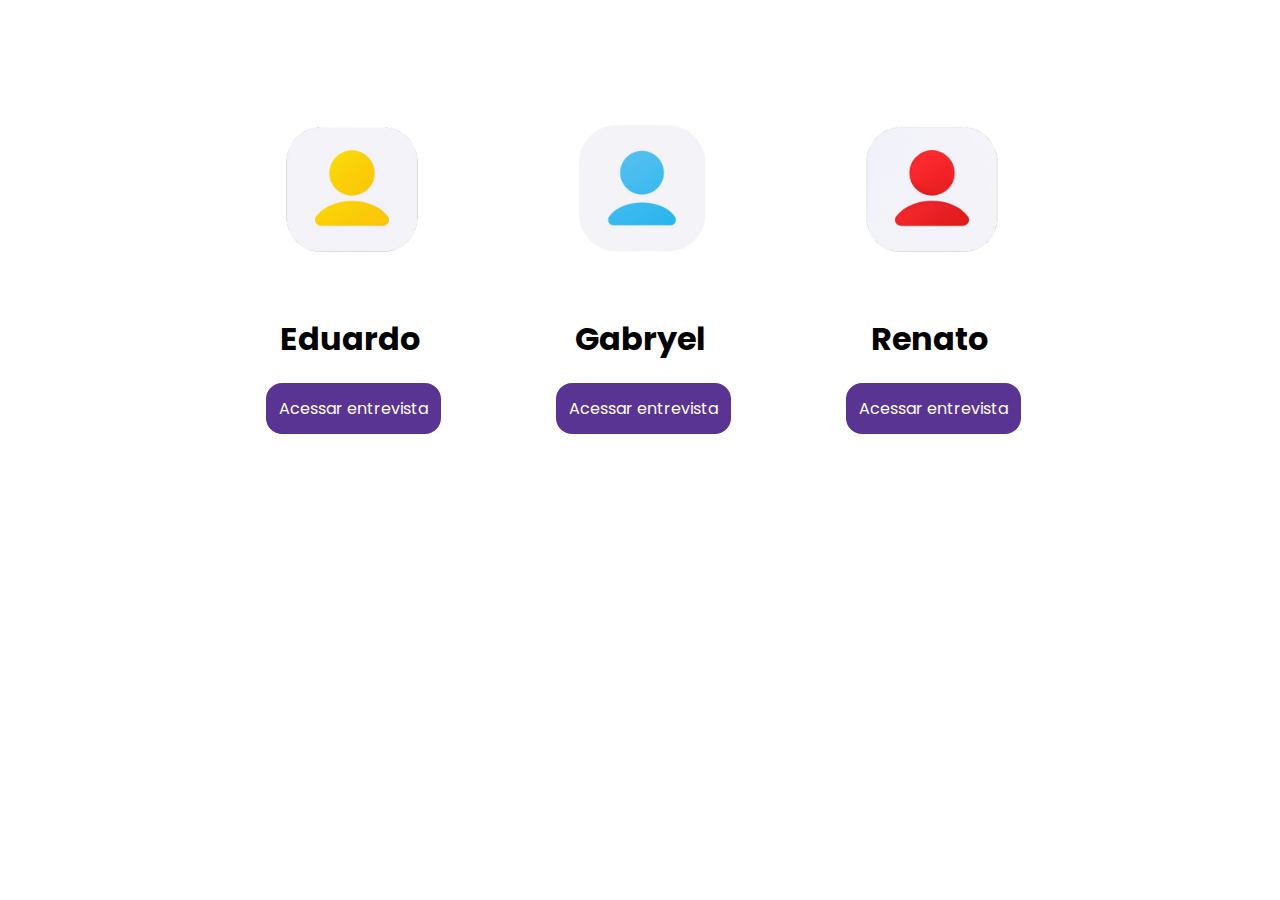
<file: index.html>
<!DOCTYPE html>
<html lang="pt-BR">
<head>
    <meta charset="UTF-8">
    <meta name="viewport" content="width=device-width, initial-scale=1.0">
    <link rel="preconnect" href="https://fonts.googleapis.com">
    <link rel="preconnect" href="https://fonts.gstatic.com" crossorigin>
    <link href="https://fonts.googleapis.com/css2?family=Poppins:ital,wght@0,100;0,200;0,300;0,400;0,500;0,600;0,700;0,800;0,900;1,100;1,200;1,300;1,400;1,500;1,600;1,700;1,800;1,900&display=swap" rel="stylesheet">
    <link rel="stylesheet" href="style.css">
    <title>Entrevistas</title>
</head>
<body>
    
    <section class="perfilDosEntrevistados">
        <div class="perfil1">
            <img src="img/perfil_amarelo.png" >
            <h1 class="NomeEntrevistado">Eduardo</h1>
            <button onclick="window.location.href= '/perfil_yelow/index.html'">Acessar entrevista</button>
        </div>

        <div class="perfil2">
            <img src="img/perfil_azul.png" alt="img2">
            <h1 class="NomeEntrevistado">Gabryel</h1>
            <button onclick="window.location.href= '/perfil_blue/index.html'">Acessar entrevista</button>
        </div>

        <div class="perfil3">
            <img src="img/perfil_vermelho.png" alt="img3">
            <h1 class="NomeEntrevistado">Renato</h1>
            <button onclick="window.location.href= '/perfil_red/red.html'">Acessar entrevista</button>
        </div>
    </section>
</body>
</html>
</file>
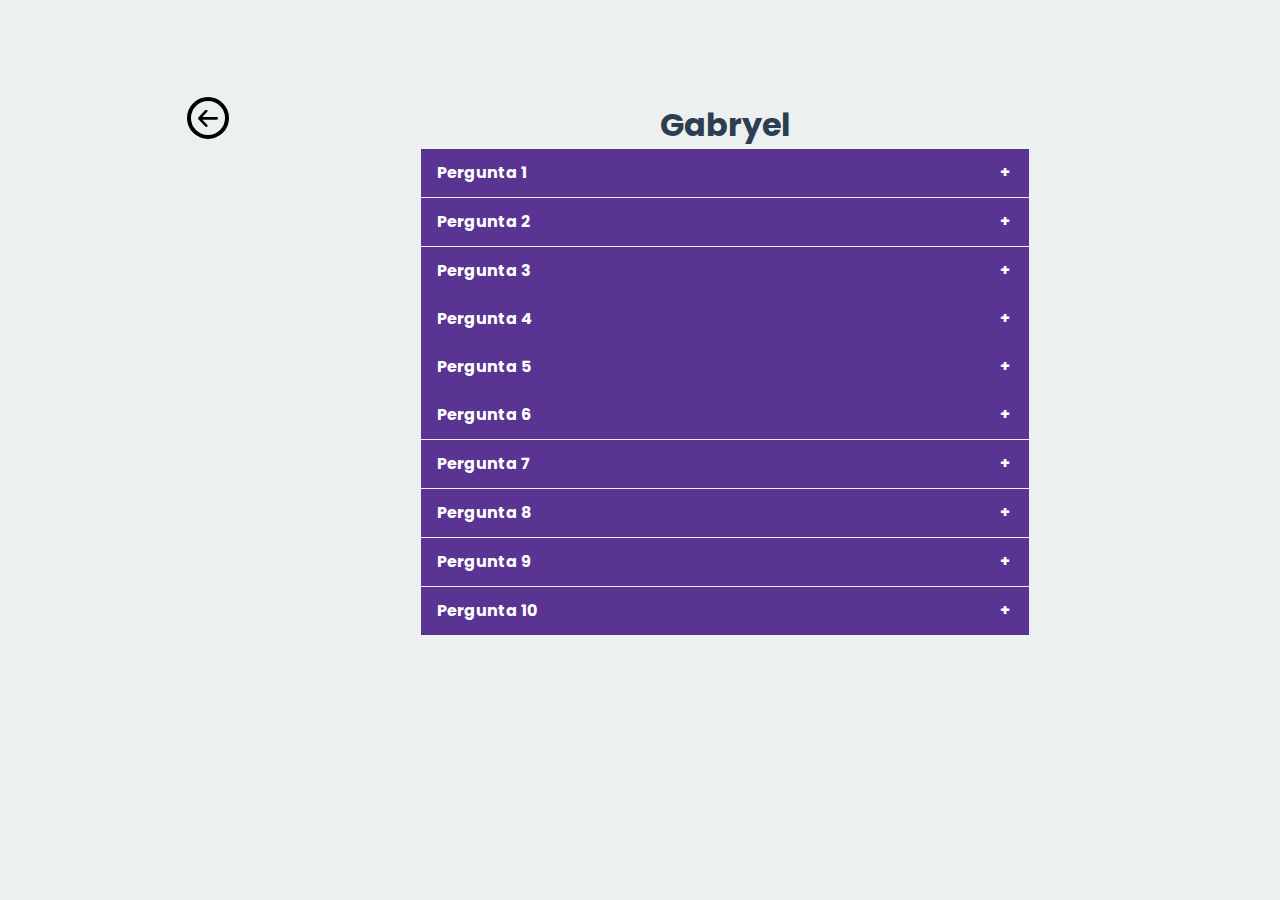
<file: perfil_blue/index.html>
<!DOCTYPE html>
<html lang="pt-BR">
<head>
    <meta charset="UTF-8">
    <meta name="viewport" content="width=device-width, initial-scale=1.0">
    <title>Entrevista</title>
    <link rel="preconnect" href="https://fonts.googleapis.com">
    <link rel="preconnect" href="https://fonts.gstatic.com" crossorigin>
    <link href="https://fonts.googleapis.com/css2?family=Poppins:ital,wght@0,100;0,200;0,300;0,400;0,500;0,600;0,700;0,800;0,900;1,100;1,200;1,300;1,400;1,500;1,600;1,700;1,800;1,900&display=swap" rel="stylesheet">
    <link rel="stylesheet" href="styles.css">
</head>
<body>

  <button class="button" onclick="window.location.href= '../index.html'">
    <div class="button-box">
      <span class="button-elem">
        <svg viewBox="0 0 46 40" xmlns="http://www.w3.org/2000/svg">
          <path
            d="M46 20.038c0-.7-.3-1.5-.8-2.1l-16-17c-1.1-1-3.2-1.4-4.4-.3-1.2 1.1-1.2 3.3 0 4.4l11.3 11.9H3c-1.7 0-3 1.3-3 3s1.3 3 3 3h33.1l-11.3 11.9c-1 1-1.2 3.3 0 4.4 1.2 1.1 3.3.8 4.4-.3l16-17c.5-.5.8-1.1.8-1.9z"
          ></path>
        </svg>
      </span>
      <span class="button-elem">
        <svg viewBox="0 0 46 40">
          <path
            d="M46 20.038c0-.7-.3-1.5-.8-2.1l-16-17c-1.1-1-3.2-1.4-4.4-.3-1.2 1.1-1.2 3.3 0 4.4l11.3 11.9H3c-1.7 0-3 1.3-3 3s1.3 3 3 3h33.1l-11.3 11.9c-1 1-1.2 3.3 0 4.4 1.2 1.1 3.3.8 4.4-.3l16-17c.5-.5.8-1.1.8-1.9z"
          ></path>
        </svg>
      </span>
    </div>
  </button>
    
  <div class="wrapper">
    <div class="half">
      <h1>Gabryel</h1>
       <!-- Pergunta 1 -->
       <div class="tab">
        <input id="tab-one"   type="checkbox" name="tabs">
        <label for="tab-one">Pergunta 1</label>
        <div class="tab-content">
          <p>Quais linguagens de programação você domina e em quais projetos já as utilizou?</p>
          <!-- From Uiverse.io by ahmed150up --> 
          <div class="voice-chat-card">
            <div class="voice-chat-card-header">
              <img class="avatar" src="../img/perfil_azul.png">
              <div class="username">Gabryel - TI</div>
              <div class="status"></div>
            </div>
            <div class="voice-chat-card-body">

              <div class="audio-container">
                <audio controls="">
                  <source type="audio/wav" src="../audios/Gabryel/audio 1 - Gab.wav">
                  Your browser does not support the audio element.
                </audio>
              </div>
            </div>
          </div>

        </div>
      </div>
      <div class="tab">
        <input id="tab-two"   type="checkbox" name="tabs">
        <label for="tab-two">Pergunta 2</label>
        <div class="tab-content">
          <p>Prefere trabalhar em equipe ou de forma mais independente? Por quê?</p>
          <!-- From Uiverse.io by ahmed150up --> 
            <div class="voice-chat-card">
              <div class="voice-chat-card-header">
                <img class="avatar" src="../img/perfil_azul.png">
                <div class="username">Gabryel - TI</div>
                <div class="status"></div>
              </div>
              <div class="voice-chat-card-body">

                <div class="audio-container">
                  <audio controls="">
                    <source type="audio/wav" src="../audios/Gabryel/audio 2 - Gab.wav">
                    Your browser does not support the audio element.
                  </audio>
                </div>
              </div>
</div>


        </div>
        
      </div>

      <!-- Pergunta 3 -->
      <div class="tab">
        <input id="tab-three" type="checkbox" name="tabs">
        <label for="tab-three">Pergunta 3</label>
        <div class="tab-content">
          <p>Onde você se vê na área de T.I. nos próximos 3 a 5 anos?</p>
          <div class="voice-chat-card">
            <div class="voice-chat-card-header">
              <img class="avatar" src="../img/perfil_azul.png">
              <div class="username">Gabryel - TI</div>
              <div class="status"></div>
            </div>
            <div class="voice-chat-card-body">

              <div class="audio-container">
                <audio controls="">
                  <source type="audio/wav" src="../audios/Gabryel/audio 3 - Gab.wav">
                  Your browser does not support the audio element.
                </audio>
              </div>
            </div>
        </div>
      </div>

      <!-- Pergunta 4 -->
      <div class="tab">
        <input id="tab-four"  type="checkbox" name="tabs">
        <label for="tab-four">Pergunta 4</label>
        <div class="tab-content">
          <p>Tem alguma especialização que gostaria de seguir?</p>
          <div class="voice-chat-card">
            <div class="voice-chat-card-header">
              <img class="avatar" src="../img/perfil_azul.png">
              <div class="username">Gabryel - TI</div>
              <div class="status"></div>
            </div>
            <div class="voice-chat-card-body">

              <div class="audio-container">
                <audio controls="">
                  <source type="audio/wav" src="../audios/Gabryel/audio 4 - Gab.wav">
                  Your browser does not support the audio element.
                </audio>
              </div>
            </div>
        </div>
      </div>

      <!-- Pergunta 5 -->
      <div class="tab">
        <input id="tab-five"  type="checkbox" name="tabs">
        <label for="tab-five">Pergunta 5</label>
        <div class="tab-content">
          <p>Você prefere trabalhar com back-end, front-end ou full stack? Por quê?</p>
          <div class="voice-chat-card">
            <div class="voice-chat-card-header">
              <img class="avatar" src="../img/perfil_azul.png">
              <div class="username">Gabryel - TI</div>
              <div class="status"></div>
            </div>
            <div class="voice-chat-card-body">

              <div class="audio-container">
                <audio controls="">
                  <source type="audio/wav" src="../audios/Gabryel/audio 5 - Gab.wav">
                  Your browser does not support the audio element.
                </audio>
              </div>
            </div>
        </div>
      </div>

      <!-- Pergunta 6 -->
      <div class="tab">
        <input id="tab-six"   type="checkbox" name="tabs">
        <label for="tab-six">Pergunta 6</label>
        <div class="tab-content">
          <p>Que tipo de banco de dados você costuma utilizar e por quê?</p>
          <div class="voice-chat-card">
            <div class="voice-chat-card-header">
              <img class="avatar" src="../img/perfil_azul.png">
              <div class="username">Gabryel - TI</div>
              <div class="status"></div>
            </div>
            <div class="voice-chat-card-body">

              <div class="audio-container">
                <audio controls="">
                  <source type="audio/wav" src="../audios/Gabryel/audio 6 - Gab.wav">
                  Your browser does not support the audio element.
                </audio>
              </div>
            </div>
          </div>
        </div>
      </div>

      <!-- Pergunta 7 -->
      <div class="tab">
        <input id="tab-seven" type="checkbox" name="tabs">
        <label for="tab-seven">Pergunta 7</label>
        <div class="tab-content">
          <p>Qual o seu nível de experiência com bancos de dados?</p>
          <div class="voice-chat-card">
            <div class="voice-chat-card-header">
              <img class="avatar" src="../img/perfil_azul.png">
              <div class="username">Gabryel - TI</div>
              <div class="status"></div>
            </div>
            <div class="voice-chat-card-body">

              <div class="audio-container">
                <audio controls="">
                  <source type="audio/wav" src="../audios/Gabryel/audio 7 - Gab.wav">
                  Your browser does not support the audio element.
                </audio>
              </div>
            </div>
        </div>
        </div>
      </div>

      <!-- Pergunta 8 -->
      <div class="tab">
        <input id="tab-eight" type="checkbox" name="tabs">
        <label for="tab-eight">Pergunta 8</label>
        <div class="tab-content">
          <p>Qual foi o seu projeto mais desafiador?</p>
          <div class="voice-chat-card">
            <div class="voice-chat-card-header">
              <img class="avatar" src="../img/perfil_azul.png">
              <div class="username">Gabryel - TI</div>
              <div class="status"></div>
            </div>
            <div class="voice-chat-card-body">

              <div class="audio-container">
                <audio controls="">
                  <source type="audio/wav" src="../audios/Gabryel/audio 8 - Gab.wav">
                  Your browser does not support the audio element.
                </audio>
              </div>
            </div>
        </div>
        </div>
      </div>

      <!-- Pergunta 9 -->
      <div class="tab">
        <input id="tab-nine"  type="checkbox" name="tabs">
        <label for="tab-nine">Pergunta 9</label>
        <div class="tab-content">
          <p>Quais são as tecnologias ou tendências que mais te empolgam no momento?</p>
          <div class="voice-chat-card">
            <div class="voice-chat-card-header">
              <img class="avatar" src="../img/perfil_azul.png">
              <div class="username">Gabryel - TI</div>
              <div class="status"></div>
            </div>
            <div class="voice-chat-card-body">

              <div class="audio-container">
                <audio controls="">
                  <source type="audio/wav" src="../audios/Gabryel/audio 9 - Gab.wav">
                  Your browser does not support the audio element.
                </audio>
              </div>
            </div>
        </div>
        </div>
      </div>

      <!-- Pergunta 10 -->
      <div class="tab">
        <input id="tab-ten"   type="checkbox" name="tabs">
        <label for="tab-ten">Pergunta 10</label>
        <div class="tab-content">
          <p>Como você costuma organizar seu fluxo de trabalho (tarefas, versionamento, testes etc.)?</p>
          <div class="voice-chat-card">
            <div class="voice-chat-card-header">
              <img class="avatar" src="../img/perfil_azul.png">
              <div class="username">Gabryel - TI</div>
              <div class="status"></div>
            </div>
            <div class="voice-chat-card-body">

              <div class="audio-container">
                <audio controls="">
                  <source type="audio/wav" src="../audios/Gabryel/audio 10 - Gab.wav">
                  Your browser does not support the audio element.
                </audio>
              </div>
            </div>
        </div>
        </div>
      </div>

    </div>
  </div>

</body>
</html>
</file>
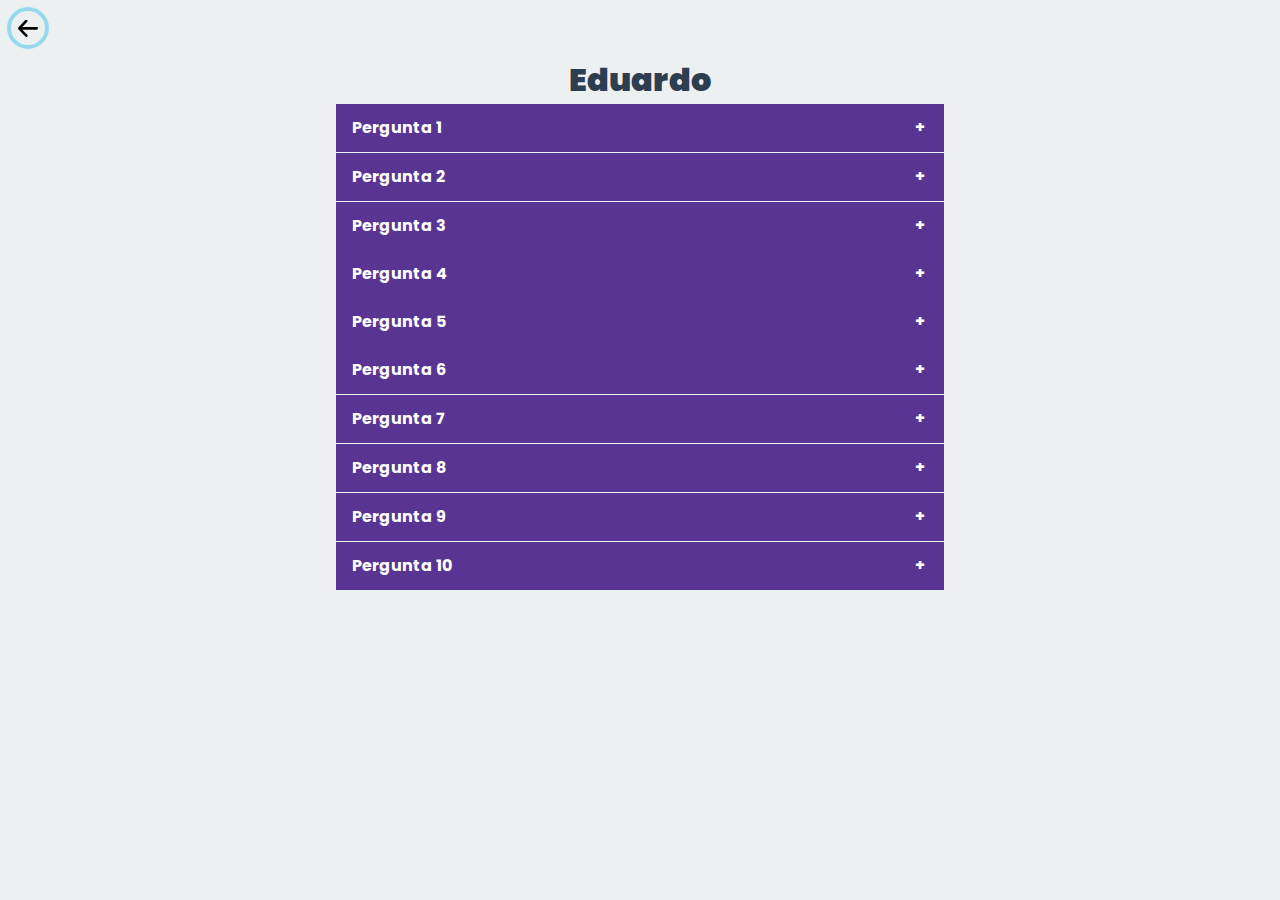
<file: perfil_yelow/index.html>
<!DOCTYPE html>
<html lang="pt-BR">
<head>
  <meta charset="UTF-8">
  <meta name="viewport" content="width=device-width,initial-scale=1.0">
  <link rel="preconnect" href="https://fonts.googleapis.com">
    <link rel="preconnect" href="https://fonts.gstatic.com" crossorigin>
    <link href="https://fonts.googleapis.com/css2?family=Poppins:ital,wght@0,100;0,200;0,300;0,400;0,500;0,600;0,700;0,800;0,900;1,100;1,200;1,300;1,400;1,500;1,600;1,700;1,800;1,900&display=swap" rel="stylesheet">
  <link rel="stylesheet" href="index.css">
  <title>Entrevista</title>
</head>
<body>
  <button class="button" onclick="window.location.href= '../index.html'">
    <div class="button-box">
      <span class="button-elem">
        <svg viewBox="0 0 46 40" xmlns="http://www.w3.org/2000/svg">
          <path
            d="M46 20.038c0-.7-.3-1.5-.8-2.1l-16-17c-1.1-1-3.2-1.4-4.4-.3-1.2 1.1-1.2 3.3 0 4.4l11.3 11.9H3c-1.7 0-3 1.3-3 3s1.3 3 3 3h33.1l-11.3 11.9c-1 1-1.2 3.3 0 4.4 1.2 1.1 3.3.8 4.4-.3l16-17c.5-.5.8-1.1.8-1.9z"
          ></path>
        </svg>
      </span>
      <span class="button-elem">
        <svg viewBox="0 0 46 40">
          <path
            d="M46 20.038c0-.7-.3-1.5-.8-2.1l-16-17c-1.1-1-3.2-1.4-4.4-.3-1.2 1.1-1.2 3.3 0 4.4l11.3 11.9H3c-1.7 0-3 1.3-3 3s1.3 3 3 3h33.1l-11.3 11.9c-1 1-1.2 3.3 0 4.4 1.2 1.1 3.3.8 4.4-.3l16-17c.5-.5.8-1.1.8-1.9z"
          ></path>
        </svg>
      </span>
    </div>
  </button>

  <div class="wrapper">
    <div class="half">
      <h1 id="titulopess"><strong>Eduardo</strong></h1>

      <!-- Pergunta 1 -->
      <div class="tab">
        <input id="tab-one"   type="checkbox" name="tabs">
        <label for="tab-one">Pergunta 1</label>
        <div class="tab-content">
          <p>Quais linguagens de programação você domina e em quais projetos já as utilizou?</p>
          <!-- From Uiverse.io by ahmed150up --> 
          <div class="voice-chat-card">
            <div class="voice-chat-card-header">
              <img class="avatar" src="../img/perfil_amarelo.png">
              <div class="username">Eduardo - TI</div>
              <div class="status"></div>
            </div>
            <div class="voice-chat-card-body">

              <div class="audio-container">
                <audio controls="">
                  <source type="audio/mp3" src="../audios/Eduardo/audio 1 edu.waw">
                  Your browser does not support the audio element.
                </audio>
              </div>
            </div>
</div>

        </div>
      </div>

      <!-- Pergunta 2 -->
      <div class="tab">
        <input id="tab-two"   type="checkbox" name="tabs">
        <label for="tab-two">Pergunta 2</label>
        <div class="tab-content">
          <p>Prefere trabalhar em equipe ou de forma mais independente? Por quê?</p>
          <!-- From Uiverse.io by ahmed150up --> 
            <div class="voice-chat-card">
              <div class="voice-chat-card-header">
                <img class="avatar" src="../img/perfil_amarelo.png">
                <div class="username">Eduardo - TI</div>
                <div class="status"></div>
              </div>
              <div class="voice-chat-card-body">

                <div class="audio-container">
                  <audio controls="">
                    <source type="audio/mp3" src="../audios/Eduardo/audio 2 - edu.wav">
                    Your browser does not support the audio element.
                  </audio>
                </div>
              </div>
</div>


        </div>
        
      </div>

      <!-- Pergunta 3 -->
      <div class="tab">
        <input id="tab-three" type="checkbox" name="tabs">
        <label for="tab-three">Pergunta 3</label>
        <div class="tab-content">
          <p>Onde você se vê na área de T.I. nos próximos 3 a 5 anos?</p>
          <div class="voice-chat-card">
            <div class="voice-chat-card-header">
              <img class="avatar" src="../img/perfil_amarelo.png">
              <div class="username">Eduardo - TI</div>
              <div class="status"></div>
            </div>
            <div class="voice-chat-card-body">

              <div class="audio-container">
                <audio controls="">
                  <source type="audio/mp3" src="../audios/Eduardo/audio 3 - edu.waw">
                  Your browser does not support the audio element.
                </audio>
              </div>
            </div>
        </div>
      </div>

      <!-- Pergunta 4 -->
      <div class="tab">
        <input id="tab-four"  type="checkbox" name="tabs">
        <label for="tab-four">Pergunta 4</label>
        <div class="tab-content">
          <p>Tem alguma especialização que gostaria de seguir?</p>
          <div class="voice-chat-card">
            <div class="voice-chat-card-header">
              <img class="avatar" src="../img/perfil_amarelo.png">
              <div class="username">Eduardo - TI</div>
              <div class="status"></div>
            </div>
            <div class="voice-chat-card-body">

              <div class="audio-container">
                <audio controls="">
                  <source type="audio/mp3" src="../audios/Eduardo/audio 4 - edu.wav">
                  Your browser does not support the audio element.
                </audio>
              </div>
            </div>
        </div>
      </div>

      <!-- Pergunta 5 -->
      <div class="tab">
        <input id="tab-five"  type="checkbox" name="tabs">
        <label for="tab-five">Pergunta 5</label>
        <div class="tab-content">
          <p>Você prefere trabalhar com back-end, front-end ou full stack? Por quê?</p>
          <div class="voice-chat-card">
            <div class="voice-chat-card-header">
              <img class="avatar" src="../img/perfil_amarelo.png">
              <div class="username">Eduardo - TI</div>
              <div class="status"></div>
            </div>
            <div class="voice-chat-card-body">

              <div class="audio-container">
                <audio controls="">
                  <source type="audio/mp3" src="../audios/Eduardo/audio 5 - edu.wav">
                  Your browser does not support the audio element.
                </audio>
              </div>
            </div>
        </div>
      </div>

      <!-- Pergunta 6 -->
      <div class="tab">
        <input id="tab-six"   type="checkbox" name="tabs">
        <label for="tab-six">Pergunta 6</label>
        <div class="tab-content">
          <p>Que tipo de banco de dados você costuma utilizar e por quê?</p>
          <div class="voice-chat-card">
            <div class="voice-chat-card-header">
              <img class="avatar" src="../img/perfil_amarelo.png">
              <div class="username">Eduardo - TI</div>
              <div class="status"></div>
            </div>
            <div class="voice-chat-card-body">

              <div class="audio-container">
                <audio controls="">
                  <source type="audio/mp3" src="../audios/Eduardo/audio 6 - edu.wav">
                  Your browser does not support the audio element.
                </audio>
              </div>
            </div>
          </div>
        </div>
      </div>

      <!-- Pergunta 7 -->
      <div class="tab">
        <input id="tab-seven" type="checkbox" name="tabs">
        <label for="tab-seven">Pergunta 7</label>
        <div class="tab-content">
          <p>Qual o seu nível de experiência com bancos de dados?</p>
          <div class="voice-chat-card">
            <div class="voice-chat-card-header">
              <img class="avatar" src="../img/perfil_amarelo.png">
              <div class="username">Eduardo - TI</div>
              <div class="status"></div>
            </div>
            <div class="voice-chat-card-body">

              <div class="audio-container">
                <audio controls="">
                  <source type="audio/mp3" src="../audios/Eduardo/audio 7 - edu.wav">
                  Your browser does not support the audio element.
                </audio>
              </div>
            </div>
        </div>
        </div>
      </div>

      <!-- Pergunta 8 -->
      <div class="tab">
        <input id="tab-eight" type="checkbox" name="tabs">
        <label for="tab-eight">Pergunta 8</label>
        <div class="tab-content">
          <p>Qual foi o seu projeto mais desafiador?</p>
          <div class="voice-chat-card">
            <div class="voice-chat-card-header">
              <img class="avatar" src="../img/perfil_amarelo.png">
              <div class="username">Eduardo - TI</div>
              <div class="status"></div>
            </div>
            <div class="voice-chat-card-body">

              <div class="audio-container">
                <audio controls="">
                  <source type="audio/mp3" src="../audios/Eduardo/audio 8 - edu.wav">
                  Your browser does not support the audio element.
                </audio>
              </div>
            </div>
        </div>
        </div>
      </div>

      <!-- Pergunta 9 -->
      <div class="tab">
        <input id="tab-nine"  type="checkbox" name="tabs">
        <label for="tab-nine">Pergunta 9</label>
        <div class="tab-content">
          <p>Quais são as tecnologias ou tendências que mais te empolgam no momento?</p>
          <div class="voice-chat-card">
            <div class="voice-chat-card-header">
              <img class="avatar" src="../img/perfil_amarelo.png">
              <div class="username">Eduardo - TI</div>
              <div class="status"></div>
            </div>
            <div class="voice-chat-card-body">

              <div class="audio-container">
                <audio controls="">
                  <source type="audio/mp3" src="../audios/Eduardo/audio 9 - edu.wav">
                  Your browser does not support the audio element.
                </audio>
              </div>
            </div>
        </div>
        </div>
      </div>

      <!-- Pergunta 10 -->
      <div class="tab">
        <input id="tab-ten"   type="checkbox" name="tabs">
        <label for="tab-ten">Pergunta 10</label>
        <div class="tab-content">
          <p>Como você costuma organizar seu fluxo de trabalho (tarefas, versionamento, testes etc.)?</p>
          <div class="voice-chat-card">
            <div class="voice-chat-card-header">
              <img class="avatar" src="../img/perfil_amarelo.png">
              <div class="username">Eduardo - TI</div>
              <div class="status"></div>
            </div>
            <div class="voice-chat-card-body">

              <div class="audio-container">
                <audio controls="">
                  <source type="audio/mp3" src="../audios/Eduardo/audio 10 - edu.wav">
                  Your browser does not support the audio element.
                </audio>
              </div>
            </div>
        </div>
        </div>
      </div>

    </div>
  </div>
</body>
</html>
</file>
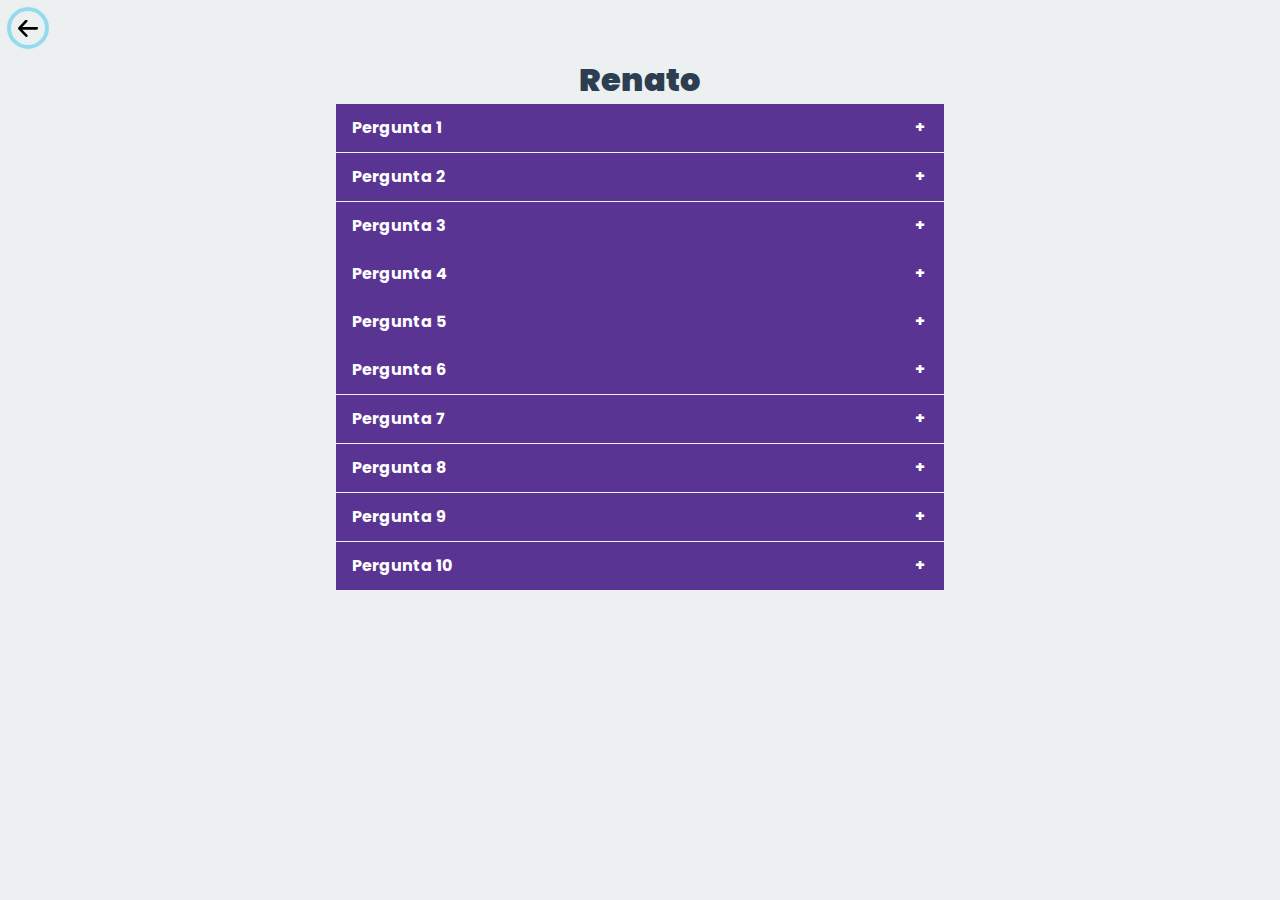
<file: perfil_red/red.html>
<!DOCTYPE html>
<html lang="pt-BR">
<head>
    <meta charset="UTF-8">
    <meta name="viewport" content="width=device-width, initial-scale=1.0">
    <link rel="preconnect" href="https://fonts.googleapis.com">
    <link rel="preconnect" href="https://fonts.gstatic.com" crossorigin>
    <link href="https://fonts.googleapis.com/css2?family=Poppins:ital,wght@0,100;0,200;0,300;0,400;0,500;0,600;0,700;0,800;0,900;1,100;1,200;1,300;1,400;1,500;1,600;1,700;1,800;1,900&display=swap" rel="stylesheet">
    <link rel="stylesheet" href="red.css">
    <title>Entrevista</title>
</head>
<body>

<button class="button" onclick="window.location.href= '../index.html'">
    <div class="button-box">
      <span class="button-elem">
        <svg viewBox="0 0 46 40" xmlns="http://www.w3.org/2000/svg">
          <path
            d="M46 20.038c0-.7-.3-1.5-.8-2.1l-16-17c-1.1-1-3.2-1.4-4.4-.3-1.2 1.1-1.2 3.3 0 4.4l11.3 11.9H3c-1.7 0-3 1.3-3 3s1.3 3 3 3h33.1l-11.3 11.9c-1 1-1.2 3.3 0 4.4 1.2 1.1 3.3.8 4.4-.3l16-17c.5-.5.8-1.1.8-1.9z"
          ></path>
        </svg>
      </span>
      <span class="button-elem">
        <svg viewBox="0 0 46 40">
          <path
            d="M46 20.038c0-.7-.3-1.5-.8-2.1l-16-17c-1.1-1-3.2-1.4-4.4-.3-1.2 1.1-1.2 3.3 0 4.4l11.3 11.9H3c-1.7 0-3 1.3-3 3s1.3 3 3 3h33.1l-11.3 11.9c-1 1-1.2 3.3 0 4.4 1.2 1.1 3.3.8 4.4-.3l16-17c.5-.5.8-1.1.8-1.9z"
          ></path>
        </svg>
      </span>
    </div>
  </button>
  
  <div class="wrapper">
    <div class="half">
      <h1 id="titulopess"><strong>Renato</strong></h1>

      <!-- Pergunta 1 -->
      <div class="tab">
        <input id="tab-one"   type="checkbox" name="tabs">
        <label for="tab-one">Pergunta 1</label>
        <div class="tab-content">
          <p>Quais linguagens de programação você domina e em quais projetos já as utilizou?</p>
          <!-- From Uiverse.io by ahmed150up --> 
          <div class="voice-chat-card">
            <div class="voice-chat-card-header">
              <img class="avatar" src="../img/perfil_vermelho.png">
              <div class="username">Renato - TI</div>
              <div class="status"></div>
            </div>
            <div class="voice-chat-card-body">

              <div class="audio-container">
                <audio controls="">
                  <source type="audio/mp3" src="../audios/Eduardo/audio 1 edu.waw">
                  Your browser does not support the audio element.
                </audio>
              </div>
            </div>
</div>

        </div>
      </div>

      <!-- Pergunta 2 -->
      <div class="tab">
        <input id="tab-two"   type="checkbox" name="tabs">
        <label for="tab-two">Pergunta 2</label>
        <div class="tab-content">
          <p>Prefere trabalhar em equipe ou de forma mais independente? Por quê?</p>
          <!-- From Uiverse.io by ahmed150up --> 
            <div class="voice-chat-card">
              <div class="voice-chat-card-header">
                <img class="avatar" src="../img/perfil_vermelho.png">
                <div class="username">Renato - TI</div>
                <div class="status"></div>
              </div>
              <div class="voice-chat-card-body">

                <div class="audio-container">
                  <audio controls="">
                    <source type="audio/mp3" src="../audios/Eduardo/audio 2 - edu.wav">
                    Your browser does not support the audio element.
                  </audio>
                </div>
              </div>
</div>


        </div>
        
      </div>

      <!-- Pergunta 3 -->
      <div class="tab">
        <input id="tab-three" type="checkbox" name="tabs">
        <label for="tab-three">Pergunta 3</label>
        <div class="tab-content">
          <p>Onde você se vê na área de T.I. nos próximos 3 a 5 anos?</p>
          <div class="voice-chat-card">
            <div class="voice-chat-card-header">
              <img class="avatar" src="../img/perfil_vermelho.png">
              <div class="username">Renato - TI</div>
              <div class="status"></div>
            </div>
            <div class="voice-chat-card-body">

              <div class="audio-container">
                <audio controls="">
                  <source type="audio/mp3" src="../audios/Eduardo/audio 3 - edu.waw">
                  Your browser does not support the audio element.
                </audio>
              </div>
            </div>
        </div>
      </div>

      <!-- Pergunta 4 -->
      <div class="tab">
        <input id="tab-four"  type="checkbox" name="tabs">
        <label for="tab-four">Pergunta 4</label>
        <div class="tab-content">
          <p>Tem alguma especialização que gostaria de seguir?</p>
          <div class="voice-chat-card">
            <div class="voice-chat-card-header">
              <img class="avatar" src="../img/perfil_vermelho.png">
              <div class="username">Renato - TI</div>
              <div class="status"></div>
            </div>
            <div class="voice-chat-card-body">

              <div class="audio-container">
                <audio controls="">
                  <source type="audio/mp3" src="../audios/Eduardo/audio 4 - edu.wav">
                  Your browser does not support the audio element.
                </audio>
              </div>
            </div>
        </div>
      </div>

      <!-- Pergunta 5 -->
      <div class="tab">
        <input id="tab-five"  type="checkbox" name="tabs">
        <label for="tab-five">Pergunta 5</label>
        <div class="tab-content">
          <p>Você prefere trabalhar com back-end, front-end ou full stack? Por quê?</p>
          <div class="voice-chat-card">
            <div class="voice-chat-card-header">
              <img class="avatar" src="../img/perfil_vermelho.png">
              <div class="username">Renato - TI</div>
              <div class="status"></div>
            </div>
            <div class="voice-chat-card-body">

              <div class="audio-container">
                <audio controls="">
                  <source type="audio/mp3" src="../audios/Eduardo/audio 5 - edu.wav">
                  Your browser does not support the audio element.
                </audio>
              </div>
            </div>
        </div>
      </div>

      <!-- Pergunta 6 -->
      <div class="tab">
        <input id="tab-six"   type="checkbox" name="tabs">
        <label for="tab-six">Pergunta 6</label>
        <div class="tab-content">
          <p>Que tipo de banco de dados você costuma utilizar e por quê?</p>
          <div class="voice-chat-card">
            <div class="voice-chat-card-header">
              <img class="avatar" src="../img/perfil_vermelho.png">
              <div class="username">Renato - TI</div>
              <div class="status"></div>
            </div>
            <div class="voice-chat-card-body">

              <div class="audio-container">
                <audio controls="">
                  <source type="audio/mp3" src="../audios/Eduardo/audio 6 - edu.wav">
                  Your browser does not support the audio element.
                </audio>
              </div>
            </div>
          </div>
        </div>
      </div>

      <!-- Pergunta 7 -->
      <div class="tab">
        <input id="tab-seven" type="checkbox" name="tabs">
        <label for="tab-seven">Pergunta 7</label>
        <div class="tab-content">
          <p>Qual o seu nível de experiência com bancos de dados?</p>
          <div class="voice-chat-card">
            <div class="voice-chat-card-header">
              <img class="avatar" src="../img/perfil_vermelho.png">
              <div class="username">Renato - TI</div>
              <div class="status"></div>
            </div>
            <div class="voice-chat-card-body">

              <div class="audio-container">
                <audio controls="">
                  <source type="audio/mp3" src="../audios/Eduardo/audio 7 - edu.wav">
                  Your browser does not support the audio element.
                </audio>
              </div>
            </div>
        </div>
        </div>
      </div>

      <!-- Pergunta 8 -->
      <div class="tab">
        <input id="tab-eight" type="checkbox" name="tabs">
        <label for="tab-eight">Pergunta 8</label>
        <div class="tab-content">
          <p>Qual foi o seu projeto mais desafiador?</p>
          <div class="voice-chat-card">
            <div class="voice-chat-card-header">
              <img class="avatar" src="../img/perfil_vermelho.png">
              <div class="username">Renato - TI</div>
              <div class="status"></div>
            </div>
            <div class="voice-chat-card-body">

              <div class="audio-container">
                <audio controls="">
                  <source type="audio/mp3" src="../audios/Eduardo/audio 8 - edu.wav">
                  Your browser does not support the audio element.
                </audio>
              </div>
            </div>
        </div>
        </div>
      </div>

      <!-- Pergunta 9 -->
      <div class="tab">
        <input id="tab-nine"  type="checkbox" name="tabs">
        <label for="tab-nine">Pergunta 9</label>
        <div class="tab-content">
          <p>Quais são as tecnologias ou tendências que mais te empolgam no momento?</p>
          <div class="voice-chat-card">
            <div class="voice-chat-card-header">
              <img class="avatar" src="../img/perfil_vermelho.png">
              <div class="username">Renato - TI</div>
              <div class="status"></div>
            </div>
            <div class="voice-chat-card-body">

              <div class="audio-container">
                <audio controls="">
                  <source type="audio/mp3" src="../audios/Eduardo/audio 9 - edu.wav">
                  Your browser does not support the audio element.
                </audio>
              </div>
            </div>
        </div>
        </div>
      </div>

      <!-- Pergunta 10 -->
      <div class="tab">
        <input id="tab-ten"   type="checkbox" name="tabs">
        <label for="tab-ten">Pergunta 10</label>
        <div class="tab-content">
          <p>Como você costuma organizar seu fluxo de trabalho (tarefas, versionamento, testes etc.)?</p>
          <div class="voice-chat-card">
            <div class="voice-chat-card-header">
              <img class="avatar" src="../img/perfil_vermelho.png">
              <div class="username">Renato - TI</div>
              <div class="status"></div>
            </div>
            <div class="voice-chat-card-body">

              <div class="audio-container">
                <audio controls="">
                  <source type="audio/mp3" src="../audios/Eduardo/audio 10 - edu.wav">
                  Your browser does not support the audio element.
                </audio>
              </div>
            </div>
        </div>
        </div>
      </div>

    </div>
  </div>
</body>
</html>
</file>
<file: style.css>
*{
    margin: 0;
    padding: 0;
    box-sizing: border-box;
    font-family: "Poppins", sans-serif;
    overflow-x: hidden;
}

.perfilDosEntrevistados{
    display: flex;
    justify-content: space-between;
    padding: 250px;
    margin-top: -15vh;
}

button{
    cursor: pointer;
    margin-top: 2vh;
    border: solid 2px white;
    padding: 13px 13px 13px 13px;
    border-radius: 2vh;
    background: #593493;
    color: white;
    font-size: 1rem;
    margin-left: 1.5vh;
}

.NomeEntrevistado{
    text-align: center;
    font-size: 2rem;
}

img{
    max-width: 200px;
    display: flex;
    top: 50%;
    left: 50%;
    transform: translate( 1%, -10%);
}
</file>
<file: perfil_blue/styles.css>
*{
    margin: 0;
    padding: 0;
    box-sizing: border-box;
    font-family: 'Poppins', sans-serif;
}


body {
    color: #2c3e50;
    background: #ecf0f1;
  }
  h1 {
    text-align: center;
  }

  .button {
    display: block;
    position: relative;
    width: 56px;
    height: 56px;
    margin-left: 20vh;
    margin-top: 10vh;
    overflow: hidden;
    outline: none;
    background-color: transparent;
    cursor: pointer;
    border: 0;
  }
  
  .button:before,
  .button:after {
    content: "";
    position: absolute;
    border-radius: 50%;
    inset: 7px;
  }
  
  .button:before {
    border: 4px solid #000000;
    transition: opacity 0.4s cubic-bezier(0.77, 0, 0.175, 1) 80ms,
      transform 0.5s cubic-bezier(0.455, 0.03, 0.515, 0.955) 80ms;
  }
  
  .button:after {
    border: 4px solid #96daf0;
    transform: scale(1.3);
    transition: opacity 0.4s cubic-bezier(0.165, 0.84, 0.44, 1),
      transform 0.5s cubic-bezier(0.25, 0.46, 0.45, 0.94);
    opacity: 0;
  }
  
  .button:hover:before,
  .button:focus:before {
    opacity: 0;
    transform: scale(0.7);
    transition: opacity 0.4s cubic-bezier(0.165, 0.84, 0.44, 1),
      transform 0.5s cubic-bezier(0.25, 0.46, 0.45, 0.94);
  }
  
  .button:hover:after,
  .button:focus:after {
    opacity: 1;
    transform: scale(1);
    transition: opacity 0.4s cubic-bezier(0.77, 0, 0.175, 1) 80ms,
      transform 0.5s cubic-bezier(0.455, 0.03, 0.515, 0.955) 80ms;
  }
  
  .button-box {
    display: flex;
    position: absolute;
    top: 0;
    left: 0;
  }
  
  .button-elem {
    display: block;
    width: 20px;
    height: 20px;
    margin: 17px 18px 0 18px;
    transform: rotate(180deg);
    fill: #000000 ;
  }
  
  .button:hover .button-box,
  .button:focus .button-box {
    transition: 0.4s;
    transform: translateX(-56px);
  }

  .half {
    float: left;
    width: 50%;
    padding: 0 1em;
    margin-left: 45vh;
    margin-top: -5vh;
  }
  /* Acordeon styles */
  .tab {
    position: relative;
    margin-bottom: 1px;
    width: 100%;
    color: #fff;
    overflow: hidden;
  }
  .tab input {
    position: absolute;
    opacity: 0;
    z-index: -1;
  }
  .tab label {
    position: relative;
    display: block;
    padding: 0 0 0 1em;
    background: #593493;
    font-weight: bold;
    line-height: 3;
    cursor: pointer;
  }
  .blue label {
    background: #2980b9;
  }
  .tab-content {
    max-height: 0;
    overflow: hidden;
    background: #593493;
    -webkit-transition: max-height .35s;
    -o-transition: max-height .35s;
    transition: max-height .35s;
  }
  .blue .tab-content {
    background: #3498db;
  }
  .tab-content p {
    margin: 1em;
  }
  /* :checked */
  .tab input:checked ~ .tab-content {
    max-height: 100vh;
  }
  
  /* Icon */
  .tab label::after {
    position: absolute;
    right: 0;
    top: 0;
    display: block;
    width: 3em;
    height: 3em;
    line-height: 3;
    text-align: center;
    -webkit-transition: all .35s;
    -o-transition: all .35s;
    transition: all .35s;
  }
  .tab input[type=checkbox] + label::after {
    content: "+";
  }
  .tab input[type=radio] + label::after {
    content: "\25BC";
  }
  .tab input[type=checkbox]:checked + label::after {
    transform: rotate(315deg);
  }
  .tab input[type=radio]:checked + label::after {
    transform: rotateX(180deg);
  }

  /* Estilo Audios

  /* From Uiverse.io by ahmed150up */ 
.voice-chat-card {
  width: 300px;
  margin: 20px auto;
  border: 1px solid #ccc;
  border-radius: 10px;
  box-shadow: 2px 2px 10px #ccc;
  padding: 10px;
  background-color: #0895d1;
}

.voice-chat-card-header {
  display: flex;
  align-items: center;
  margin-bottom: 10px;
}

.avatar {
  width: 50px;
  height: 50px;
  border-radius: 50%;
  margin-right: 10px;
  color: black;
  background-color: #333;
}

.username {
  margin: 0;
  font-size: 18px;
  color: black;
}

.status {
  width: 10px;
  height: 10px;
  border-radius: 50%;
  background-color: green;
  margin-left: 10px;
}

.voice-chat-card-body {
  padding: 10px;
}

.status-text {
  font-size: 14px;
  margin-bottom: 10px;
}

.audio-container {
  display: flex;
  align-items: center;
}

audio {
  width: 100%;
}
</file>
<file: perfil_yelow/index.css>
*{
    margin: 0;
    padding: 0;
    box-sizing: border-box;
    font-family: "Poppins", sans-serif;
    overflow-x: hidden;
    overflow-y: hidden;
}
.button {
    display: block;
    position: relative;
    width: 56px;
    height: 56px;
    margin: 0;
    overflow: hidden;
    outline: none;
    background-color: transparent;
    cursor: pointer;
    border: 0;
  }
  
  .button:before,
  .button:after {
    content: "";
    position: absolute;
    border-radius: 50%;
    inset: 7px;
  }
  
  .button:before {
    border: 4px solid #000000;
    transition: opacity 0.4s cubic-bezier(0.77, 0, 0.175, 1) 80ms,
      transform 0.5s cubic-bezier(0.455, 0.03, 0.515, 0.955) 80ms;
  }
  
  .button:after {
    border: 4px solid #96daf0;
    transform: scale(1.3);
    transition: opacity 0.4s cubic-bezier(0.165, 0.84, 0.44, 1),
      transform 0.5s cubic-bezier(0.25, 0.46, 0.45, 0.94);
    opacity: 0;
  }
  
  .button:hover:before,
  .button:focus:before {
    opacity: 0;
    transform: scale(0.7);
    transition: opacity 0.4s cubic-bezier(0.165, 0.84, 0.44, 1),
      transform 0.5s cubic-bezier(0.25, 0.46, 0.45, 0.94);
  }
  
  .button:hover:after,
  .button:focus:after {
    opacity: 1;
    transform: scale(1);
    transition: opacity 0.4s cubic-bezier(0.77, 0, 0.175, 1) 80ms,
      transform 0.5s cubic-bezier(0.455, 0.03, 0.515, 0.955) 80ms;
  }
  
  .button-box {
    display: flex;
    position: absolute;
    top: 0;
    left: 0;
  }
  
  .button-elem {
    display: block;
    width: 20px;
    height: 20px;
    margin: 17px 18px 0 18px;
    transform: rotate(180deg);
    fill: #000000 ;
  }
  
  .button:hover .button-box,
  .button:focus .button-box {
    transition: 0.4s;
    transform: translateX(-56px);
  }

body {
    color: #2c3e50;
    background: #ecf0f1;
  }
  
  h1 {
    text-align: center;
  }
  .wrapper{
    display: flex;
    justify-content: center;
}

  .half {
    float: left;
    width: 50%;
    padding: 0 1em;
  }
  /* Acordeon styles */
  .tab {
    position: relative;
    margin-bottom: 1px;
    width: 100%;
    color: #fff;
    overflow: hidden;
  }
  .tab input {
    position: absolute;
    opacity: 0;
    z-index: -1;
  }
  .tab label {
    position: relative;
    display: block;
    padding: 0 0 0 1em;
    background: #593493;
    font-weight: bold;
    line-height: 3;
    cursor: pointer;
  }
  .blue label {
    background: #2980b9;
  }
  .tab-content {
    max-height: 0;
    overflow: hidden;
    background: #593493;
    -webkit-transition: max-height .35s;
    -o-transition: max-height .35s;
    transition: max-height .35s;
  }
  .blue .tab-content {
    background: #3498db;
  }
  .tab-content p {
    margin: 1em;
  }

  .tab input:checked ~ .tab-content {
    max-height: 100vh;
  }
  

  .tab label::after {
    position: absolute;
    right: 0;
    top: 0;
    display: block;
    width: 3em;
    height: 3em;
    line-height: 3;
    text-align: center;
    -webkit-transition: all .35s;
    -o-transition: all .35s;
    transition: all .35s;
  }
  .tab input[type=checkbox] + label::after {
    content: "+";
  }
  .tab input[type=radio] + label::after {
    content: "\25BC";
  }
  .tab input[type=checkbox]:checked + label::after {
    transform: rotate(315deg);
  }
  .tab input[type=radio]:checked + label::after {
    transform: rotateX(180deg);
  }


/* Estilo do audio
/* From Uiverse.io by ahmed150up */ 
.voice-chat-card {
  width: 300px;
  margin: 20px auto;
  border: 1px solid #ccc;
  border-radius: 10px;
  box-shadow: 2px 2px 10px #ccc;
  padding: 10px;
  background-color: #d8a20e;
}

.voice-chat-card-header {
  display: flex;
  align-items: center;
  margin-bottom: 10px;
}

.avatar {
  width: 50px;
  height: 50px;
  border-radius: 50%;
  margin-right: 10px;
  color: black;
  background-color: #333;
}

.username {
  margin: 0;
  font-size: 18px;
  color: black;
}

.status {
  width: 10px;
  height: 10px;
  border-radius: 50%;
  background-color: green;
  margin-left: 10px;
}

.voice-chat-card-body {
  padding: 10px;
}

.status-text {
  font-size: 14px;
  margin-bottom: 10px;
}

.audio-container {
  display: flex;
  align-items: center;
}

audio {
  width: 100%;
}
</file>
<file: perfil_red/red.css>
*{
  margin: 0;
  padding: 0;
  box-sizing: border-box;
  font-family: "Poppins", sans-serif;
  overflow-x: hidden;
  overflow-y: hidden;
}
.button {
  display: block;
  position: relative;
  width: 56px;
  height: 56px;
  margin: 0;
  overflow: hidden;
  outline: none;
  background-color: transparent;
  cursor: pointer;
  border: 0;
}

.button:before,
.button:after {
  content: "";
  position: absolute;
  border-radius: 50%;
  inset: 7px;
}

.button:before {
  border: 4px solid #000000;
  transition: opacity 0.4s cubic-bezier(0.77, 0, 0.175, 1) 80ms,
    transform 0.5s cubic-bezier(0.455, 0.03, 0.515, 0.955) 80ms;
}

.button:after {
  border: 4px solid #96daf0;
  transform: scale(1.3);
  transition: opacity 0.4s cubic-bezier(0.165, 0.84, 0.44, 1),
    transform 0.5s cubic-bezier(0.25, 0.46, 0.45, 0.94);
  opacity: 0;
}

.button:hover:before,
.button:focus:before {
  opacity: 0;
  transform: scale(0.7);
  transition: opacity 0.4s cubic-bezier(0.165, 0.84, 0.44, 1),
    transform 0.5s cubic-bezier(0.25, 0.46, 0.45, 0.94);
}

.button:hover:after,
.button:focus:after {
  opacity: 1;
  transform: scale(1);
  transition: opacity 0.4s cubic-bezier(0.77, 0, 0.175, 1) 80ms,
    transform 0.5s cubic-bezier(0.455, 0.03, 0.515, 0.955) 80ms;
}

.button-box {
  display: flex;
  position: absolute;
  top: 0;
  left: 0;
}

.button-elem {
  display: block;
  width: 20px;
  height: 20px;
  margin: 17px 18px 0 18px;
  transform: rotate(180deg);
  fill: #000000 ;
}

.button:hover .button-box,
.button:focus .button-box {
  transition: 0.4s;
  transform: translateX(-56px);
}

body {
  color: #2c3e50;
  background: #ecf0f1;
}

h1 {
  text-align: center;
}
.wrapper{
  display: flex;
  justify-content: center;
}

.half {
  float: left;
  width: 50%;
  padding: 0 1em;
}
/* Acordeon styles */
.tab {
  position: relative;
  margin-bottom: 1px;
  width: 100%;
  color: #fff;
  overflow: hidden;
}
.tab input {
  position: absolute;
  opacity: 0;
  z-index: -1;
}
.tab label {
  position: relative;
  display: block;
  padding: 0 0 0 1em;
  background: #593493;
  font-weight: bold;
  line-height: 3;
  cursor: pointer;
}
.blue label {
  background: #2980b9;
}
.tab-content {
  max-height: 0;
  overflow: hidden;
  background: #593493;
  -webkit-transition: max-height .35s;
  -o-transition: max-height .35s;
  transition: max-height .35s;
}
.blue .tab-content {
  background: #3498db;
}
.tab-content p {
  margin: 1em;
}

.tab input:checked ~ .tab-content {
  max-height: 100vh;
}


.tab label::after {
  position: absolute;
  right: 0;
  top: 0;
  display: block;
  width: 3em;
  height: 3em;
  line-height: 3;
  text-align: center;
  -webkit-transition: all .35s;
  -o-transition: all .35s;
  transition: all .35s;
}
.tab input[type=checkbox] + label::after {
  content: "+";
}
.tab input[type=radio] + label::after {
  content: "\25BC";
}
.tab input[type=checkbox]:checked + label::after {
  transform: rotate(315deg);
}
.tab input[type=radio]:checked + label::after {
  transform: rotateX(180deg);
}


/* Estilo do audio
/* From Uiverse.io by ahmed150up */
.voice-chat-card {
  width: 300px;
  margin: 20px auto;
  border: 1px solid #ccc;
  border-radius: 10px;
  box-shadow: 2px 2px 10px #ccc;
  padding: 10px;
  background-color: #F22428;
}

/* Novas regras responsivas */
@media (max-width: 480px) {
  .voice-chat-card {
    width: 90%;
    margin: 10px auto;
    padding: 8px;
  }
}

.voice-chat-card-header {
  display: flex;
  align-items: center;
  margin-bottom: 10px;
}

.avatar {
  width: 50px;
  height: 50px;
  border-radius: 50%;
  margin-right: 10px;
  color: black;
  background-color: #333;
}

.username {
  margin: 0;
  font-size: 18px;
  color: black;
}

.status {
  width: 10px;
  height: 10px;
  border-radius: 50%;
  background-color: green;
  margin-left: 10px;
}

.voice-chat-card-body {
  padding: 10px;
}

.status-text {
  font-size: 14px;
  margin-bottom: 10px;
}

.audio-container {
  display: flex;
  align-items: center;
}

audio {
  width: 100%;
  min-width: 200px; /* Mantém a usabilidade em telas muito pequenas */
}

/* Ajustes para controles de áudio em mobile */
@media (max-width: 360px) {
  audio {
    transform: scale(0.95);
    transform-origin: left center;
  }
}
</file>
